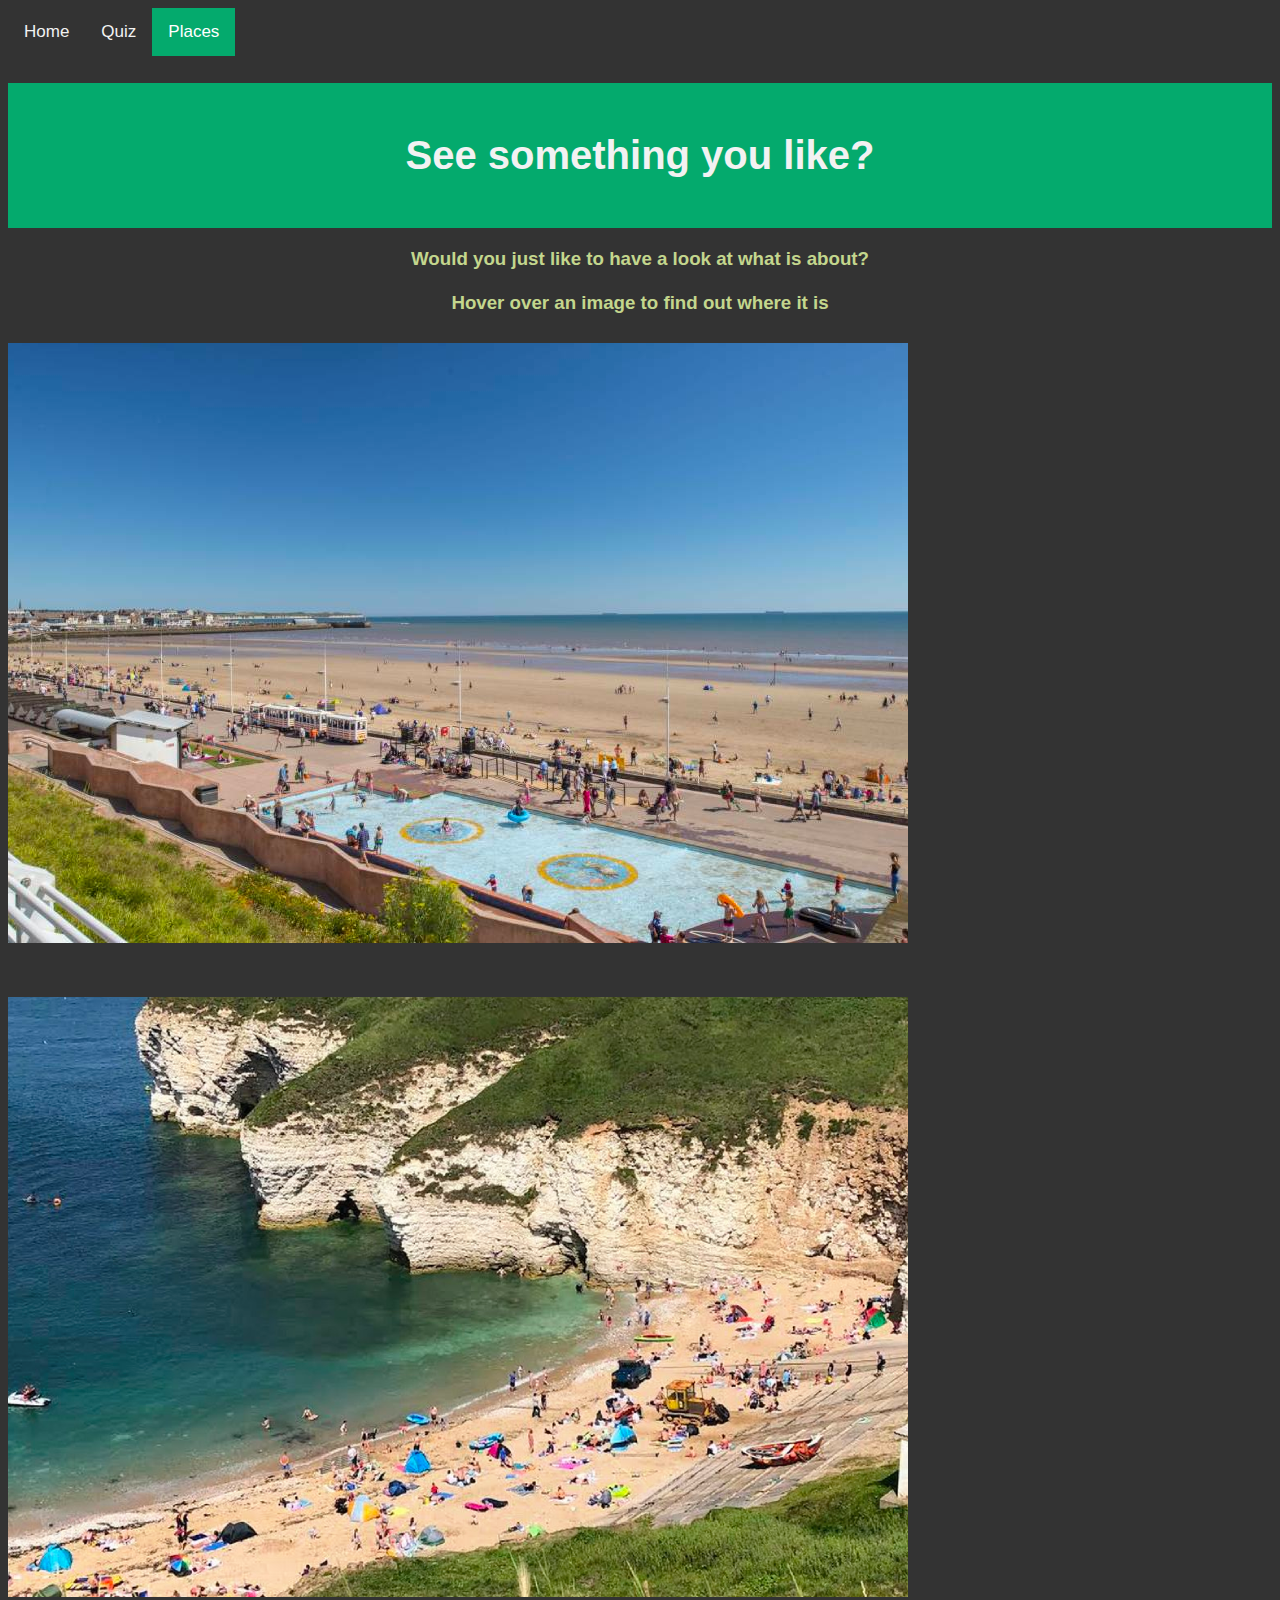
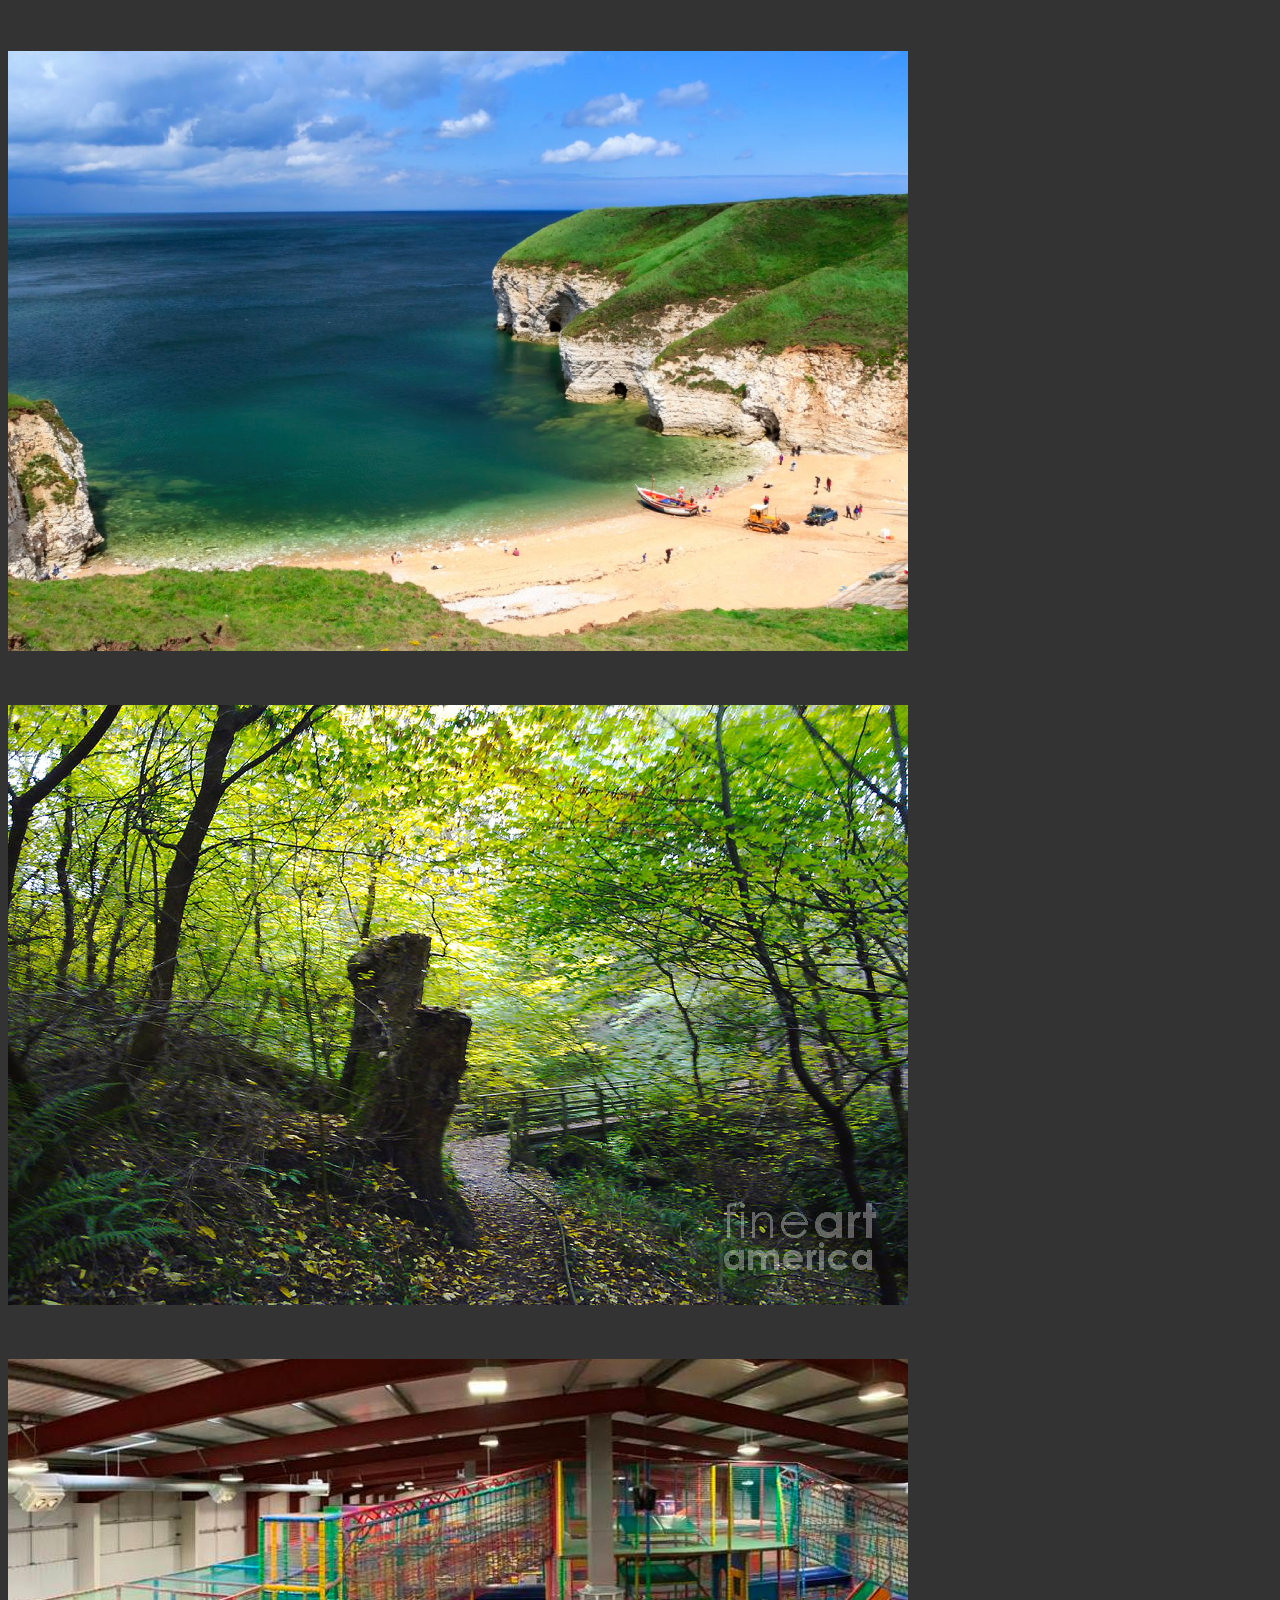
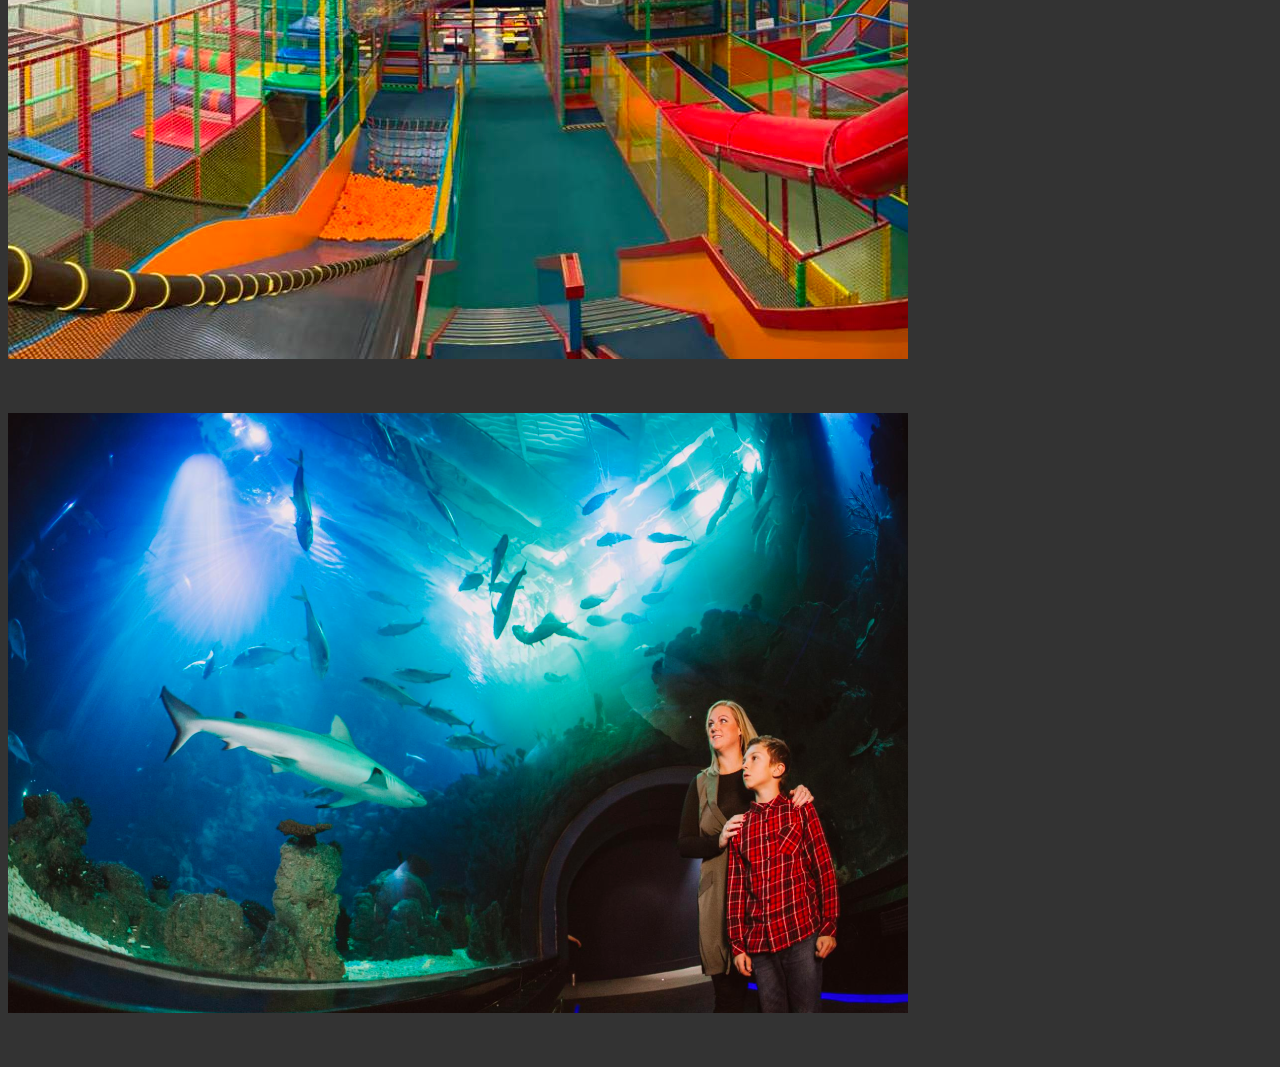
<file: places.html>
<!DOCTYPE html>
<html>

<head>

  <meta name="viewport" content="width=device-width, initial-scale=1">
  <link href="https://cdn.jsdelivr.net/npm/bootstrap@5.2.0/dist/css/bootstrap.min.css" rel="stylesheet"
    integrity="sha384-gH2yIJqKdNHPEq0n4Mqa/HGKIhSkIHeL5AyhkYV8i59U5AR6csBvApHHNl/vI1Bx" crossorigin="anonymous">
  <link rel="stylesheet" href="style.css">
  <title> Visit East Yorkshire</title>
</head>

<body style="background-color: #333">

  <div class="topnav">
    <a href="index.html">Home</a>
    <a href="quiz.html">Quiz</a>
    <a class="active" href="#places">Places</a>
  </div>

  <h1>
    See something you like?
  </h1>
  <h3>
    Would you just like to have a look at what is about?
    <br>
    <br>
    Hover over an image to find out where it is
  </h3>


  <div class="container">
    <div class="row">
      <div class="col-12 col-lg-6">

        <div class="image-text-hover">
          <img
            src="./images/brid.png">
          <p>
            Bridlington Southside Beach
          </p>
        </div>
      </div>
      <div class="col-12 col-lg-6">
        <div class="image-text-hover">
          <img
            src="./images/fraisthorpe.png"
>
          <p>
            'The Swallows Nest' Fraisthorpe Beach
          </p>
        </div>
      </div>
    </div>
    <div class="row">
      <div class="col-12 col-lg-6">
        <div class="image-text-hover">
          <img src="./images/flamborough.png">
          <p>
            North Landing - Flamborough
          </p>
        </div>
      </div>
      <div class="col-12 col-lg-6">
        <div class="image-text-hover">
          <img src="./images/dyke.png">
          <p>
            Danes Dyke - Bridlington
          </p>
        </div>
      </div>
      <div class="col-12 col-lg-6">
        <div class="image-text-hover">
          <img
            src="./images/big-fun.png">
          <p>
            Big Fun - Hull
          </p>
        </div>
      </div>
      <div class="col-12 col-lg-6">
        <div class="image-text-hover">
          <img src="./images/the-deep.png">
          <p>
            The Deep - Hull
          </p>
        </div>
      </div>
    </div>
  </div>
</body>

</html>
</file>
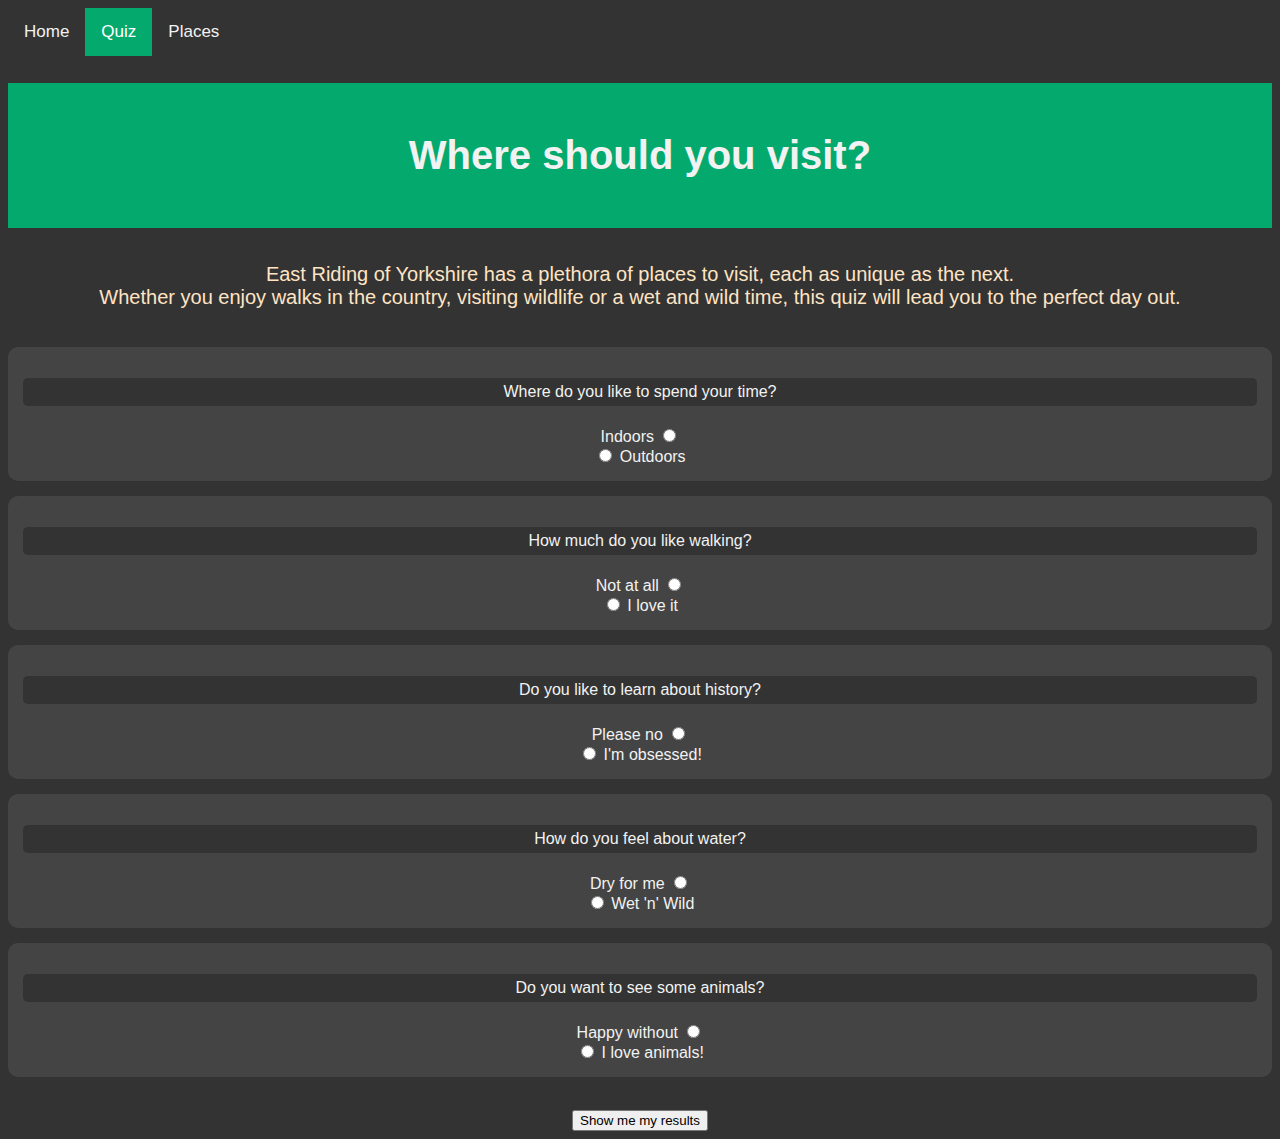
<file: quiz.html>
<!DOCTYPE html>
<html>

<head>

    <meta name="viewport" content="width=device-width, initial-scale=1">
    <link href="https://cdn.jsdelivr.net/npm/bootstrap@5.2.0/dist/css/bootstrap.min.css" rel="stylesheet"
        integrity="sha384-gH2yIJqKdNHPEq0n4Mqa/HGKIhSkIHeL5AyhkYV8i59U5AR6csBvApHHNl/vI1Bx" crossorigin="anonymous">
    <link rel="stylesheet" href="style.css">
    <title> Visit East Yorkshire</title>
</head>

<body>
    <script src="script.js"></script>
    <div class="topnav">
        <a href="index.html">Home</a>
        <a class="active" href="quiz.html">Quiz</a>
        <a href="places.html">Places</a>
    </div>
    <h1> Where should you visit?</h1>
<div class="container">
        <p id="quizpara">
            East Riding of Yorkshire has a plethora of places to visit, each as unique as the next.
            <br>
            Whether you enjoy walks in the country, visiting wildlife or a wet and wild time, this quiz will lead you to the
            perfect day out.
        </p>
        <br>

        <div class="row justify-content-center">
            <div class="col-12 col-lg-8">
        
                <div class="question">
                    <p>
                        Where do you like to spend your time?
                    </p>
                    <div class="row">
                        <div class="col-6 text-end">
                            <div class="form-check form-check-inline form-check-reverse">
                                <label class="form-check-label">
                                    Indoors
                                    <input type="radio" name="where" onclick="setWhere('indoor')" class="form-check-input">
                                </label>
                            </div>
                        </div>

                        <div class="col-6 text-start">
                            <div class="form-check form-check-inline">
                                <label class="form-check-label">
                                    <input type="radio" name="where" onclick="setWhere('outdoor')" class="form-check-input" id="">
                                    Outdoors
                                </label>
                            </div>
                        </div>
                    </div>
                </div>
                <!-- label allows the user to click the word and still click the button -->
                
                <div class="question">
                    <p>
                        How much do you like walking?
                    </p>
                    <div class="row">
                        <div class="col-6 text-end">
                            <div class="form-check form-check-inline form-check-reverse">
                                <label class="form-check-label">
                                    Not at all
                                    <input type="radio" name="walking" onclick="setWalking(false)" class="form-check-input" id="">
                                </label>
                            </div>
                        </div>



                        <div class="col-6 text-start">
                            <div class=" form-check form-check-inline">
                                <label class="form-check-label">
                                    <input type="radio" name="walking" onclick="setWalking(true)" class="form-check-input" id="">
                                    I love it
                                </label>
                            </div>
                        </div>
                    </div>

                </div>
                
                <div class="question">
                    <p>
                        Do you like to learn about history?
                    </p>
                    <div class="row">
                        <div class="col-6 text-end">
                            <div class="form-check form-check-inline form-check-reverse">
                                <label class="form-check-label">
                                    Please no
                                    <input type="radio" name="history" onclick="setHistory(false)" class="form-check-input" id="">
                                </label>
                            </div>
                        </div>


                        <div class="col-6 text-start">
                            <div class="form-check form-check-inline">
                                <label class="form-check-label">
                                    <input type="radio" name="history" onclick="setHistory(true)" class="form-check-input" id="">
                                    I'm obsessed!
                                </label>
                            </div>
                        </div>
                    </div>
                </div>
                
                <div class="question">
                    <p>
                        How do you feel about water?
                    </p>
                    <div class="row">
                        <div class="col-6 text-end">
                            <div class="form-check form-check-inline form-check-reverse">
                                <label class="form-check-label">
                                    Dry for me
                                    <input type="radio" name="water" onclick="setWater(false)" class="form-check-input" id="">
                                </label>
                            </div>
                        </div>

                        <div class="col-6 text-start">
                            <div class="form-check form-check-inline">
                                <label class="form-check-label">
                                    <input type="radio" name="water" onclick="setWater(true)" class="form-check-input">
                                    Wet 'n' Wild
                                </label>
                            </div>
                        </div>
                    </div>

                </div>
                
                <div class="question">
                    <p>
                        Do you want to see some animals?
                    </p>
                    <div class="row">
                        <div class="col-6 text-end">
                            <div class="form-check form-check-inline form-check-reverse">
                                <label class="form-check-label">
                                    Happy without
                                    <input type="radio" name="animals" onclick="setAnimals(false)" class="form-check-input">
                                </label>
                            </div>
                        </div>

                        <div class="col-6 text-start">
                            <div class="form-check form-check-inline">
                                <label class="form-check-label">
                                    <input type="radio" name="animals" onclick="setAnimals(true)" class="form-check-input">
                                    I love animals!
                                </label>
                            </div>
                        </div>
                    </div>

                </div>
                <br>

                <button class="btn btn-secondary" onclick="results()">Show me my results</button>
            </div>
        </div>        
</div>
</body>

</html>
</file>
<file: style.css>
body {
    background-color: #333;
    color: #f2f2f2;
    font-family: Arial, Helvetica, sans-serif;
    text-align: center;
}

h1 {
    color: #f2f2f2;
    margin-bottom: 20px;
    background-color: #04AA6D;
    padding: 50px;
    font-size: 40px;

}

img {
    max-width: 100%;
}

.indpara {
    color: bisque
}

#quizpara{
    color: bisque;
    font-size: 20px;
    padding-top: 15px;
}

h3 {
    color: rgb(195, 214, 141);
}

/* Add a black background color to the top navigation */
.topnav {
    background-color: #333;
    overflow: hidden;
}

/* Style the links inside the navigation bar */
.topnav a {
    float: left;
    color: #f2f2f2;
    text-align: center;
    padding: 14px 16px;
    text-decoration: none;
    font-size: 17px;
}

/* Change the color of links on hover */
.topnav a:hover {
    background-color: rgb(195, 214, 141);
    color: black;
}

/* Add a color to the active/current link */
.topnav a.active {
    background-color: #04AA6D;
    color: white;
}

#EYtitle {
    background-color: #333;
    text-align: center;
    color: #f2f2f2;
}

#img1 {
    padding-top: 20px;
    padding-bottom: 15px;
}

p {
    background-color: #333;
    text-align: center;
    color: #f2f2f2;
}

div {
    text-align: center;
}

hr {
    height: 2px;
    background-color: #04AA6D;
    border: 0;
}

.image-text-hover {
text-align:left;
}

.image-text-hover p {
    visibility:hidden;
    text-align:left;

}
.image-text-hover:hover p {
    visibility:visible
}

h3{
    padding-bottom: 10px;
}


.question {

padding:15px;
margin-bottom: 15px;
background-color: #444;
border-radius: 10px;
}

.question p {

    border-radius: 5px;
    padding:5px;
    margin-bottom: 20px;
}
</file>
